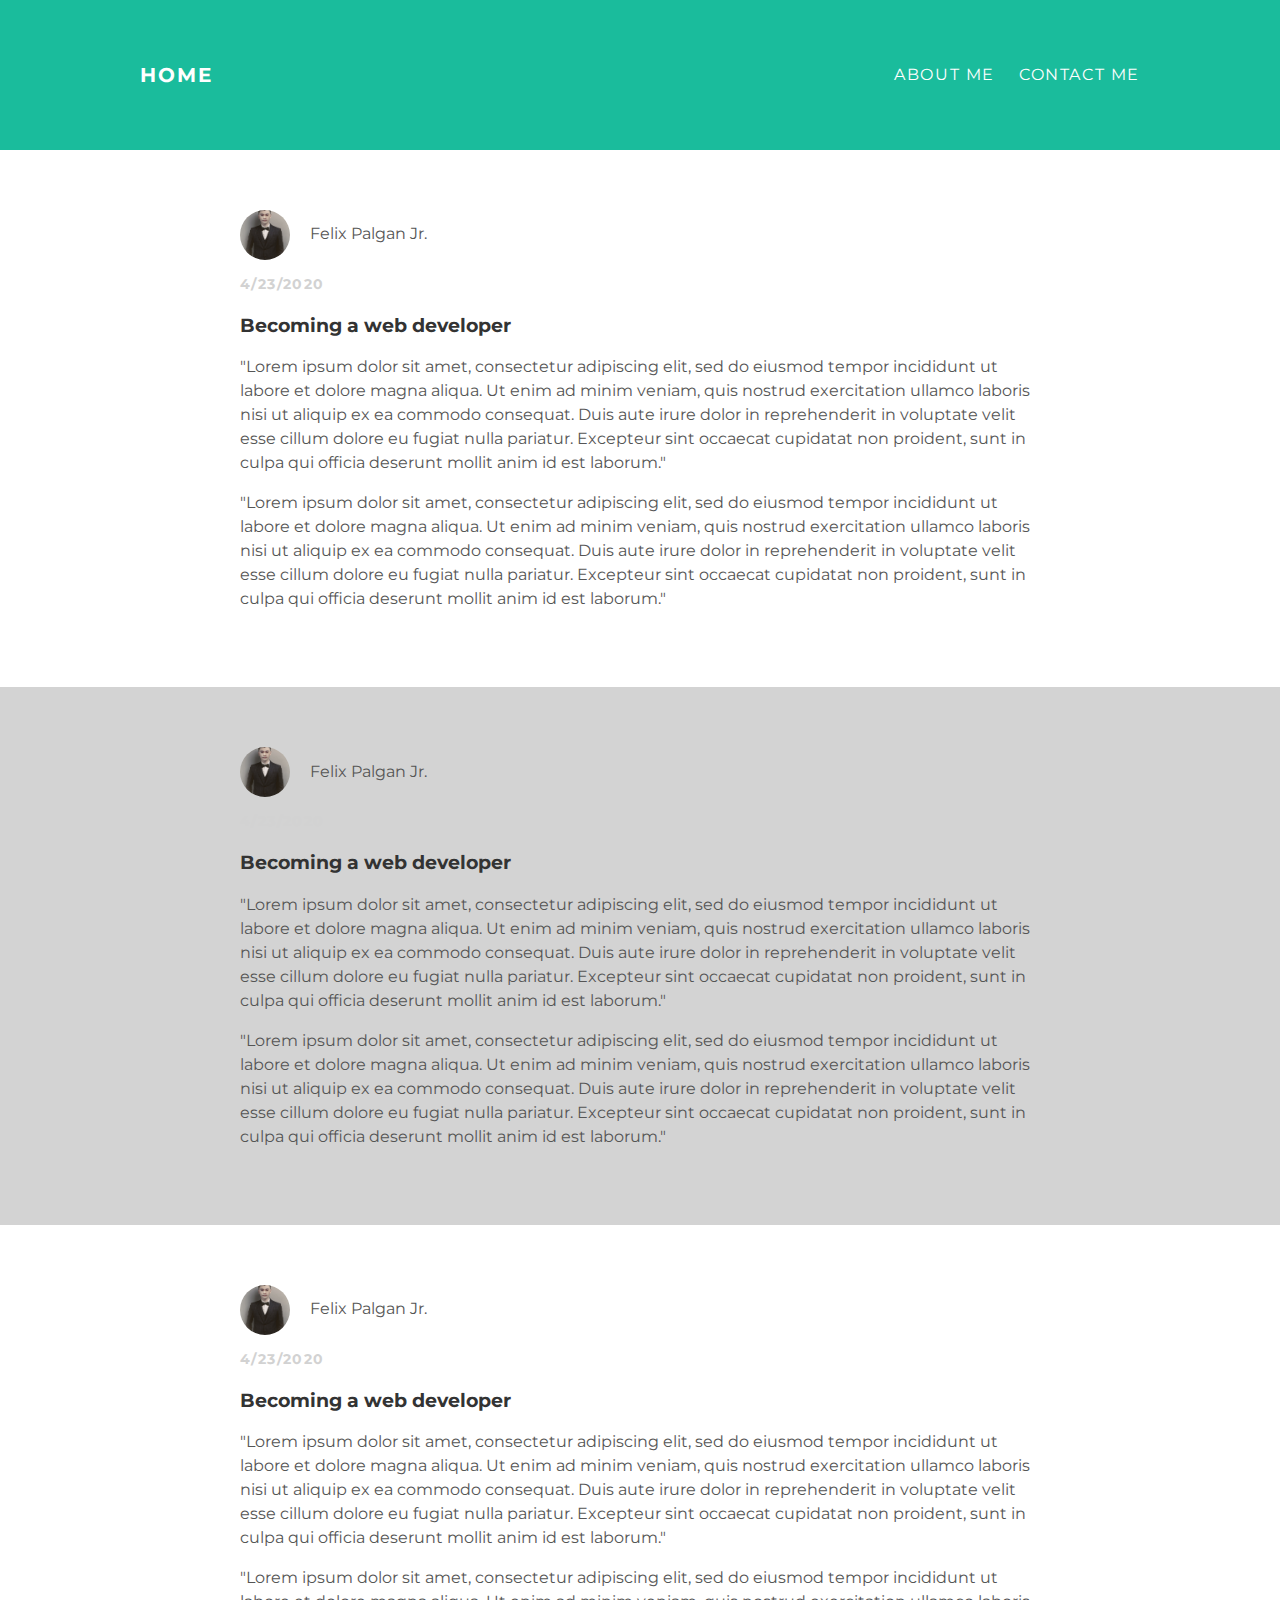
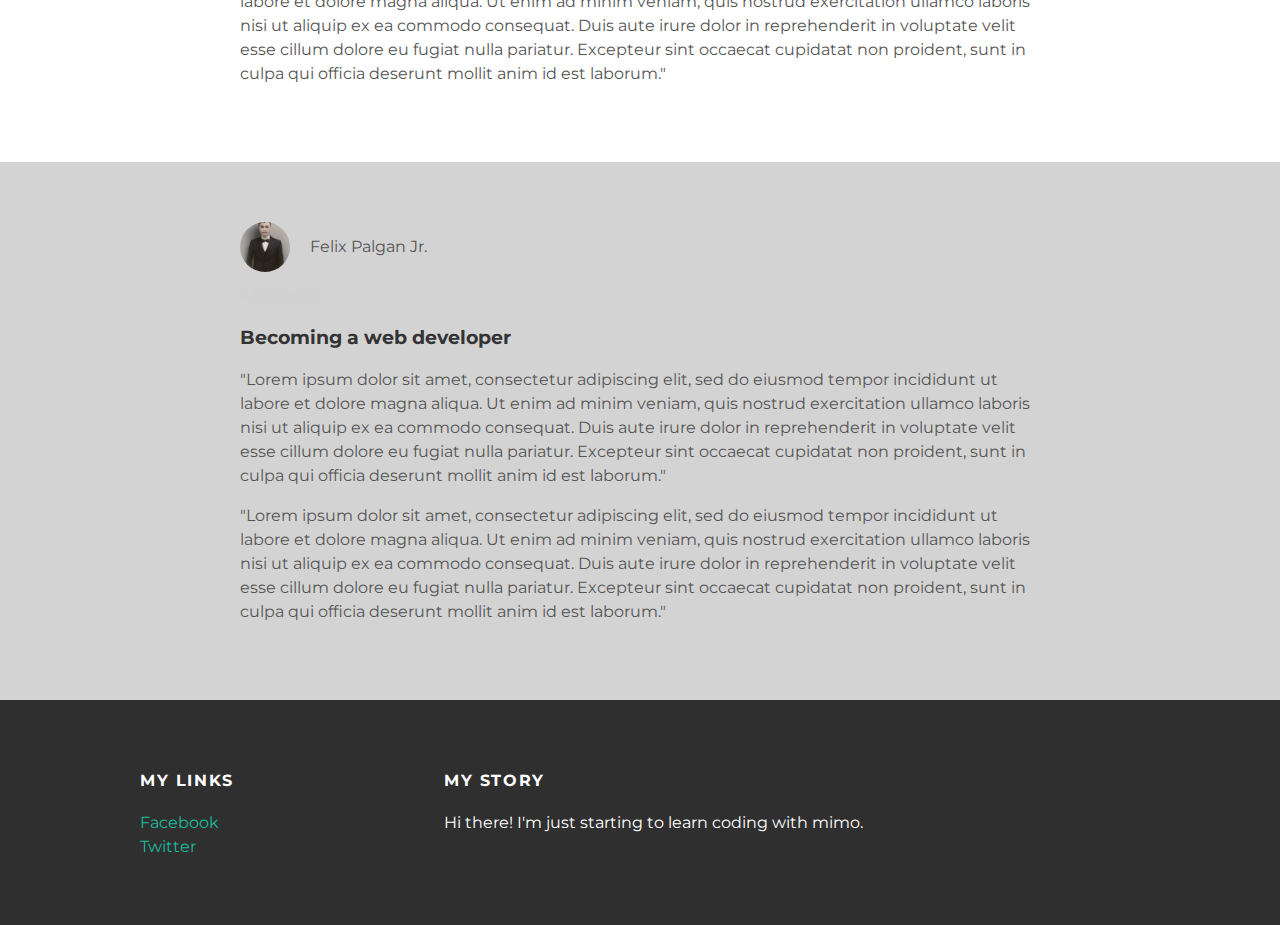
<file: index.html>
<!DOCTYPE html>
<html lang="en" dir="ltr">
  <head>
    <meta charset="utf-8">
    <title>My Blog</title>
    <link rel="stylesheet" href="styles.css">
  </head>
  <body>
    <div id="header">
      <div class="container">
        <a id="header-title" href="index.html">Home</a>
        <ul id="header-nav">
          <li><a href="about.html">About Me</a></li>
          <li><a href="mailto:palganzjob@gmail.com">Contact Me</a></li>
        </ul>
      </div>
    </div>
    <div id="content">
      <div class="post-container">
        <div class="post">
          <div class="post-author">
            <img src="me.jpg" alt="mypic">
            <span>Felix Palgan Jr.</span>
          </div>
          <p class="post-date">4/23/2020</p>
          <h3 class="post-title">Becoming a web developer</h3>
          <div class="post-content">
            <p>"Lorem ipsum dolor sit amet, consectetur adipiscing elit, sed do eiusmod tempor incididunt ut labore et dolore magna aliqua. Ut enim ad minim veniam, quis nostrud exercitation ullamco laboris nisi ut aliquip ex ea commodo consequat. Duis aute irure dolor in reprehenderit in voluptate velit esse cillum dolore eu fugiat nulla pariatur. Excepteur sint occaecat cupidatat non proident, sunt in culpa qui officia deserunt mollit anim id est laborum."</p>
            <p>"Lorem ipsum dolor sit amet, consectetur adipiscing elit, sed do eiusmod tempor incididunt ut labore et dolore magna aliqua. Ut enim ad minim veniam, quis nostrud exercitation ullamco laboris nisi ut aliquip ex ea commodo consequat. Duis aute irure dolor in reprehenderit in voluptate velit esse cillum dolore eu fugiat nulla pariatur. Excepteur sint occaecat cupidatat non proident, sunt in culpa qui officia deserunt mollit anim id est laborum."</p>
          </div>
        </div>
      </div>
      <div class="post-container">
        <div class="post">
          <div class="post-author">
            <img src="me.jpg" alt="mypic">
            <span>Felix Palgan Jr.</span>
          </div>
          <p class="post-date">4/23/2020</p>
          <h3 class="post-title">Becoming a web developer</h3>
          <div class="post-content">
            <p>"Lorem ipsum dolor sit amet, consectetur adipiscing elit, sed do eiusmod tempor incididunt ut labore et dolore magna aliqua. Ut enim ad minim veniam, quis nostrud exercitation ullamco laboris nisi ut aliquip ex ea commodo consequat. Duis aute irure dolor in reprehenderit in voluptate velit esse cillum dolore eu fugiat nulla pariatur. Excepteur sint occaecat cupidatat non proident, sunt in culpa qui officia deserunt mollit anim id est laborum."</p>
            <p>"Lorem ipsum dolor sit amet, consectetur adipiscing elit, sed do eiusmod tempor incididunt ut labore et dolore magna aliqua. Ut enim ad minim veniam, quis nostrud exercitation ullamco laboris nisi ut aliquip ex ea commodo consequat. Duis aute irure dolor in reprehenderit in voluptate velit esse cillum dolore eu fugiat nulla pariatur. Excepteur sint occaecat cupidatat non proident, sunt in culpa qui officia deserunt mollit anim id est laborum."</p>
          </div>
        </div>
      </div>
    </div>
    <div class="post-container">
      <div class="post">
        <div class="post-author">
          <img src="me.jpg" alt="mypic">
          <span>Felix Palgan Jr.</span>
        </div>
        <p class="post-date">4/23/2020</p>
        <h3 class="post-title">Becoming a web developer</h3>
        <div class="post-content">
          <p>"Lorem ipsum dolor sit amet, consectetur adipiscing elit, sed do eiusmod tempor incididunt ut labore et dolore magna aliqua. Ut enim ad minim veniam, quis nostrud exercitation ullamco laboris nisi ut aliquip ex ea commodo consequat. Duis aute irure dolor in reprehenderit in voluptate velit esse cillum dolore eu fugiat nulla pariatur. Excepteur sint occaecat cupidatat non proident, sunt in culpa qui officia deserunt mollit anim id est laborum."</p>
          <p>"Lorem ipsum dolor sit amet, consectetur adipiscing elit, sed do eiusmod tempor incididunt ut labore et dolore magna aliqua. Ut enim ad minim veniam, quis nostrud exercitation ullamco laboris nisi ut aliquip ex ea commodo consequat. Duis aute irure dolor in reprehenderit in voluptate velit esse cillum dolore eu fugiat nulla pariatur. Excepteur sint occaecat cupidatat non proident, sunt in culpa qui officia deserunt mollit anim id est laborum."</p>
        </div>
      </div>
    </div>
    <div class="post-container">
      <div class="post">
        <div class="post-author">
          <img src="me.jpg" alt="mypic">
          <span>Felix Palgan Jr.</span>
        </div>
        <p class="post-date">4/23/2020</p>
        <h3 class="post-title">Becoming a web developer</h3>
        <div class="post-content">
          <p>"Lorem ipsum dolor sit amet, consectetur adipiscing elit, sed do eiusmod tempor incididunt ut labore et dolore magna aliqua. Ut enim ad minim veniam, quis nostrud exercitation ullamco laboris nisi ut aliquip ex ea commodo consequat. Duis aute irure dolor in reprehenderit in voluptate velit esse cillum dolore eu fugiat nulla pariatur. Excepteur sint occaecat cupidatat non proident, sunt in culpa qui officia deserunt mollit anim id est laborum."</p>
          <p>"Lorem ipsum dolor sit amet, consectetur adipiscing elit, sed do eiusmod tempor incididunt ut labore et dolore magna aliqua. Ut enim ad minim veniam, quis nostrud exercitation ullamco laboris nisi ut aliquip ex ea commodo consequat. Duis aute irure dolor in reprehenderit in voluptate velit esse cillum dolore eu fugiat nulla pariatur. Excepteur sint occaecat cupidatat non proident, sunt in culpa qui officia deserunt mollit anim id est laborum."</p>
        </div>
      </div>
    </div>
    <div id="footer">
      <div class="container">
        <div class="column">
          <h4>My Links</h4>
          <p>
            <a href="https://facebook.com/ginamos2307">Facebook</a>
            <br>
            <a href="https://twitter.com/palganz">Twitter</a>
          </p>
        </div>
        <div class="column">
          <h4>My Story</h4>
          <p>Hi there! I'm just starting to learn coding with mimo.</p>
        </div>
      </div>
    </div>
  </body>
</html>
</file>
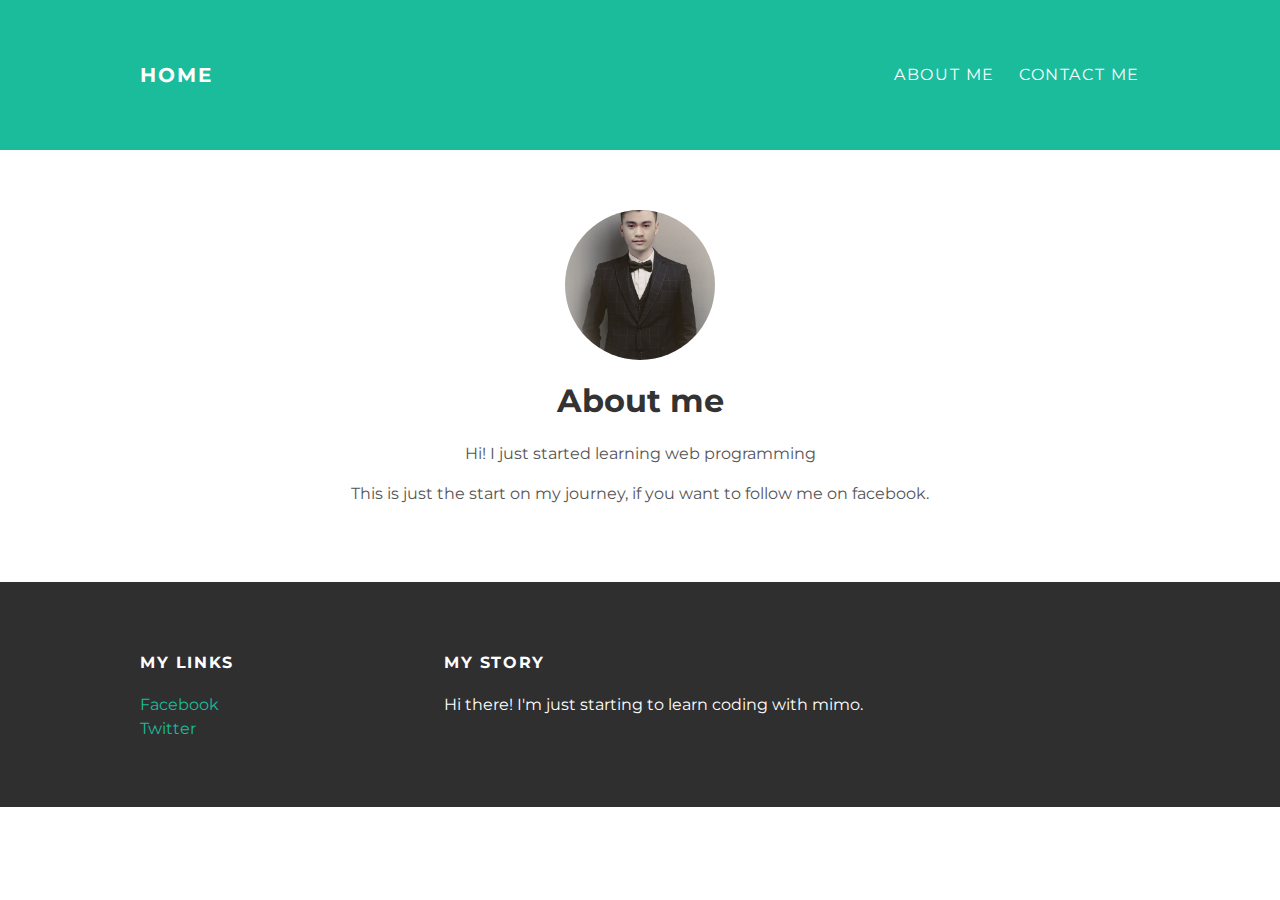
<file: about.html>
<!DOCTYPE html>
<html lang="en" dir="ltr">
  <head>
    <meta charset="utf-8">
    <title>My Blog</title>
    <link rel="stylesheet" href="styles.css">
  </head>
  <body>
    <div id="header">
      <div class="container">
        <a id="header-title" href="index.html">Home</a>
        <ul id="header-nav">
          <li><a href="about.html">About Me</a></li>
          <li><a href="mailto:palganzjob@gmail.com">Contact Me</a></li>
        </ul>
      </div>
    </div>
    <div id="content">
      <div class="container">
        <div class="about">
          <div class="about-author">
            <img src="me.jpg" alt="mypic">
          </div>
          <h1 class="about-title">About me</h1>
          <div class="about-content">
            <p>Hi! I just started learning web programming</p>
            <p>This is just the start on my journey, if you want to follow me on facebook.</p>
          </div>
        </div>
      </div>
    </div>
    <div id="footer">
      <div class="container">
        <div class="column">
          <h4>My Links</h4>
          <p>
            <a href="https://facebook.com/ginamos2307">Facebook</a>
            <br>
            <a href="https://twitter.com/palganz">Twitter</a>
          </p>
        </div>
        <div class="column">
          <h4>My Story</h4>
          <p>Hi there! I'm just starting to learn coding with mimo.</p>
        </div>
      </div>
    </div>
  </body>
</html>
</file>
<file: styles.css>
@import url(http://fonts.googleapis.com/css?family=Montserrat:400,700);

body {
  color: #555;
  margin: 0;
  font-family: 'Montserrat', sans-serif;
}
#header {
  background-color: #1abc9c;
  height: 150px;
  line-height: 150px;
}
#header a {
  color: white;
  text-decoration: none;

  text-transform: uppercase;
  letter-spacing: 0.1em;
}
#header a:hover {
  color: #222;
}
#header-title {
  display: block;
  float: left;

  font-size: 20px;
  font-weight: bold;
}
#header-nav {
  display: block;
  float: right;
  margin-top: 0;
}
#header-nav li {
  display: inline;
  padding-left: 20px;
}
.container {
  max-width: 1000px;
  margin: 0 auto;
}
#footer {
  background-color: #2f2f2f;
  padding: 50px 0;
}
.column {
  min-width: 300px;
  display: inline-block;
  vertical-align: top;
}
#footer h4 {
  color: white;
  text-transform: uppercase;
  letter-spacing: 0.1em;
}
#footer p {
  color: white;
}
a {
  color: #1abc9c;
  text-decoration: none;
}
a:hover {
  color: #f6a623;
}
.post {
  max-width: 800px;
  margin: 0 auto;
  padding: 60px 0;
}
.post-author img {
  width: 50px;
  height: 50px;
  vertical-align: middle;
  border-radius: 50%;
}
.post-author span {
  margin-left: 16px;
}
.post-date {
  color: #d2d2d2;
  font-size: 14px;
  font-weight: bold;
  text-transform: uppercase;
  letter-spacing: 0.1em;
}
h1, h2, h3, h4 {
  color: #333;
}
p {
  line-height: 1.5;
}
.post, .about {
  max-width: 800px;
  margin: 0 auto;;
  padding: 60px 0;
}
.about-author img {
  width: 150px;
  height: 150px;
  vertical-align: middle;
  border-radius: 50%;
}
.about {
  text-align: center;
}
.post-container:nth-child(even) {
  background-color: lightGray;
}
</file>
